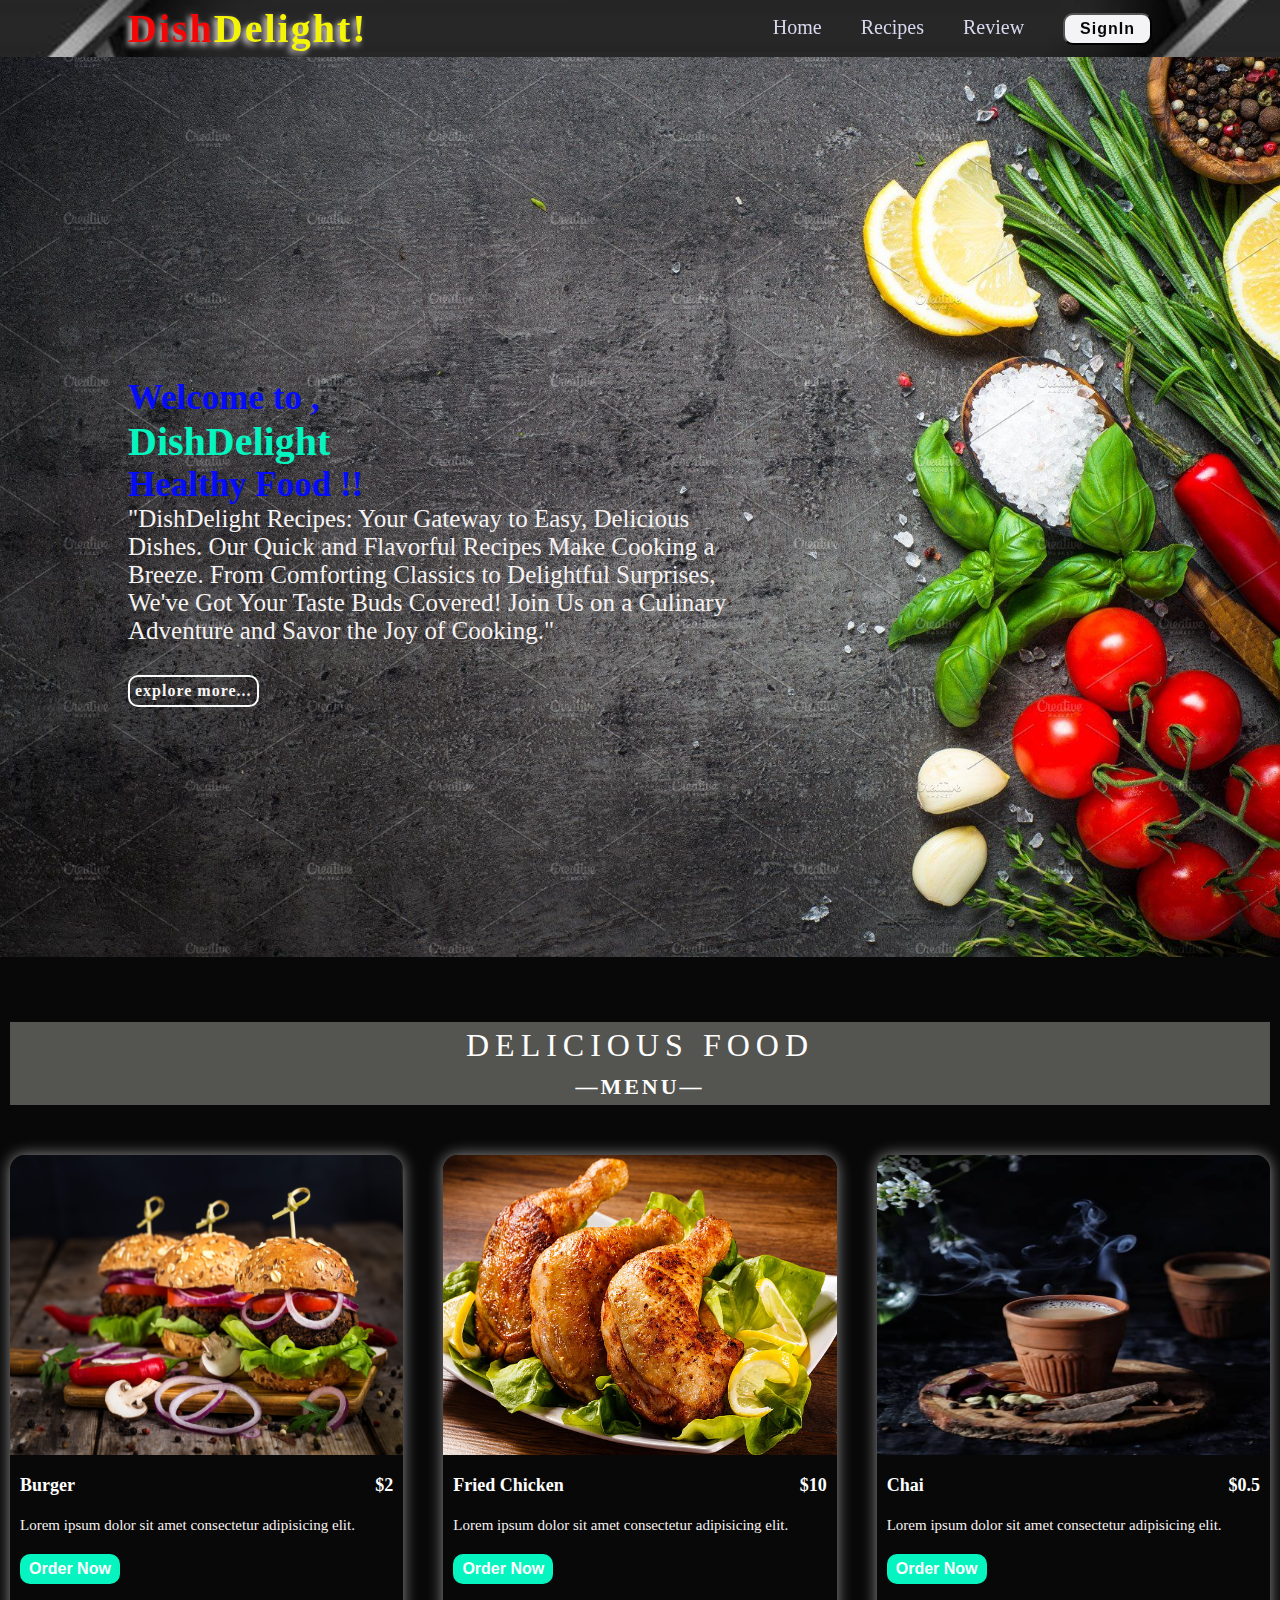
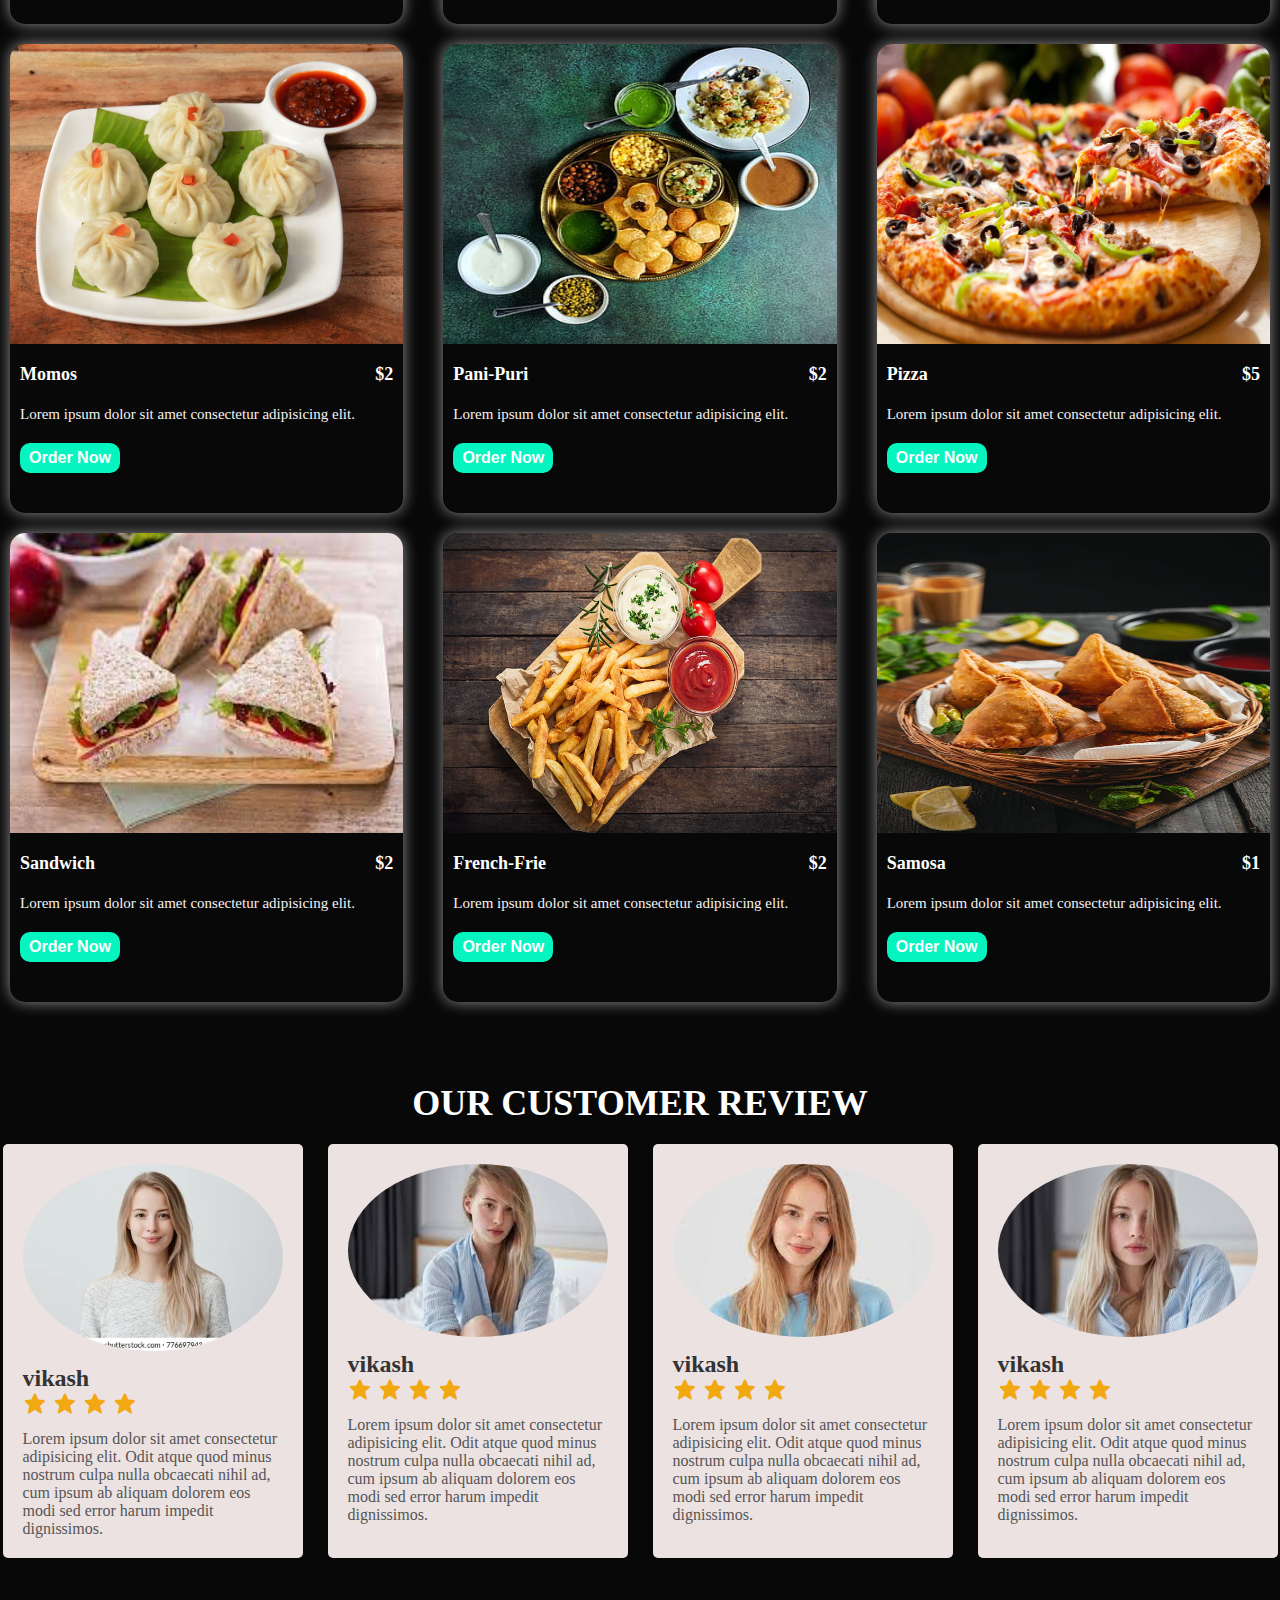
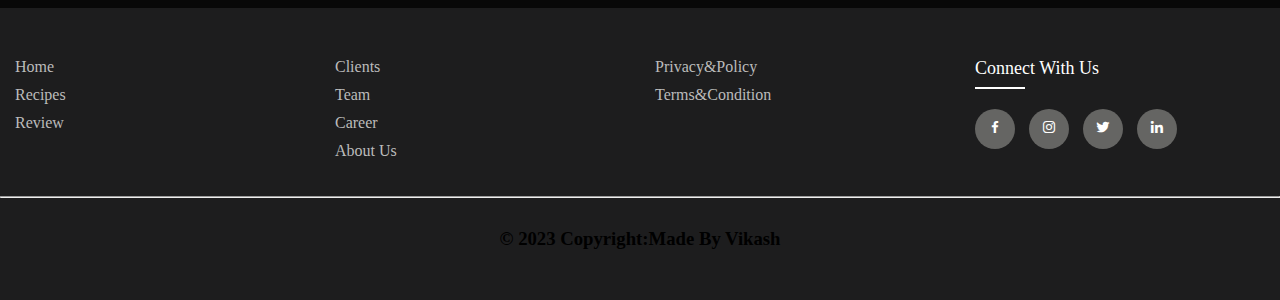
<file: Task2/index.html>
<!DOCTYPE html>
<html lang="en">

<head>
    <meta charset="UTF-8">
    <meta name="viewport" content="width=device-width, initial-scale=1.0">
    <title>Document</title>
    <link rel="stylesheet" href="style.css">
    <link href='https://unpkg.com/boxicons@2.1.4/css/boxicons.min.css' rel='stylesheet'>
</head>

<body>

    <header class="header">
        <h1 class="logo"><span>Dish</span>Delight!</h1>
        <nav class="navbar">
            <a href="#home" class="Home">Home</a>
            <a href="#recipes" class="recipes">Recipes</a>

            <a href="#review" class="Review">Review</a>
            <a href="#"><button class="signin">SignIn</button></a>
        </nav>
    </header>

    <section class="home" id="home">
        <div class="home-content">
            <h1>Welcome to ,</h1>
            <h2>DishDelight</h2>
            <h3>Healthy Food !!</h3>
            <p>
                "DishDelight Recipes: Your Gateway to Easy, Delicious Dishes. Our Quick and Flavorful Recipes Make
                Cooking a Breeze. From Comforting Classics to Delightful Surprises, We've Got Your Taste Buds Covered!
                Join Us on a Culinary Adventure and Savor the Joy of Cooking."
            </p>

            <div class="explore">
                <a href="#" class="btn"> explore more...</a>
            </div>
        </div>
    </section>


    <section class="recipe" id="recipes">
        <div class="menu">
            <div class="heading">
                <h1>Delicious Food</h1>
                <h3>&mdash;Menu&mdash;</h3>
            </div>
            <div class="food-items">
                <img src="images/burger.jpg" alt="">
                <div class="details">
                    <div class="details-sub">
                        <h5>Burger</h5>
                        <h5 class="price">$2</h5>
                    </div>
                    <p>
                        Lorem ipsum dolor sit amet consectetur adipisicing elit.

                    </p>
                    <button>Order Now</button>
                </div>
            </div>
            <div class="food-items">
                <img src="images/fried chicken.jpg" alt="">
                <div class="details">
                    <div class="details-sub">
                        <h5>Fried Chicken</h5>
                        <h5 class="price">$10</h5>
                    </div>
                    <p>
                        Lorem ipsum dolor sit amet consectetur adipisicing elit.

                    </p>
                    <button>Order Now</button>
                </div>
            </div>
            <div class="food-items">
                <img src="images/chai.jpg" alt="">
                <div class="details">
                    <div class="details-sub">
                        <h5>Chai</h5>
                        <h5 class="price">$0.5</h5>
                    </div>
                    <p>
                        Lorem ipsum dolor sit amet consectetur adipisicing elit.

                    </p>
                    <button>Order Now</button>
                </div>
            </div>
            <div class="food-items">
                <img src="images/momos.jpg" alt="">
                <div class="details">
                    <div class="details-sub">
                        <h5>Momos</h5>
                        <h5 class="price">$2</h5>
                    </div>
                    <p>
                        Lorem ipsum dolor sit amet consectetur adipisicing elit.

                    </p>
                    <button>Order Now</button>
                </div>
            </div>
            <div class="food-items">
                <img src="images/pani-puri.jpg" alt="">
                <div class="details">
                    <div class="details-sub">
                        <h5>Pani-Puri</h5>
                        <h5 class="price">$2</h5>
                    </div>
                    <p>
                        Lorem ipsum dolor sit amet consectetur adipisicing elit.

                    </p>
                    <button>Order Now</button>
                </div>
            </div>
            <div class="food-items">
                <img src="images/pizza.jpg" alt="">
                <div class="details">
                    <div class="details-sub">
                        <h5>Pizza</h5>
                        <h5 class="price">$5</h5>
                    </div>
                    <p>
                        Lorem ipsum dolor sit amet consectetur adipisicing elit.

                    </p>
                    <button>Order Now</button>
                </div>
            </div>
            <div class="food-items">
                <img src="images/sandwich.jpg" alt="">
                <div class="details">
                    <div class="details-sub">
                        <h5>Sandwich</h5>
                        <h5 class="price">$2</h5>
                    </div>
                    <p>
                        Lorem ipsum dolor sit amet consectetur adipisicing elit.

                    </p>
                    <button>Order Now</button>
                </div>
            </div>
            <div class="food-items">
                <img src="images/french-frie.jpg" alt="">
                <div class="details">
                    <div class="details-sub">
                        <h5>French-Frie</h5>
                        <h5 class="price">$2</h5>
                    </div>
                    <p>
                        Lorem ipsum dolor sit amet consectetur adipisicing elit.

                    </p>
                    <button>Order Now</button>
                </div>
            </div>
            <div class="food-items">
                <img src="images/samosa.jpeg" alt="">
                <div class="details">
                    <div class="details-sub">
                        <h5>Samosa</h5>
                        <h5 class="price">$1</h5>
                    </div>
                    <p>
                        Lorem ipsum dolor sit amet consectetur adipisicing elit.

                    </p>
                    <button>Order Now</button>
                </div>
            </div>
        </div>

    </section>


    <section class="review" id="review">
        <h1 class="Heading">Our Customer <span>Review</span></h1>
        <div class="box-container">
            <div class="box">
                <img src="images/review1.webp" alt="">
                <h3>vikash</h3>
                <div class="star">
                    <i class='bx bxs-star'></i>
                    <i class='bx bxs-star'></i>
                    <i class='bx bxs-star'></i>
                    <i class='bx bxs-star'></i>
                    <i class='bx bxs-star-half'></i>
                </div>
                <p>
                    Lorem ipsum dolor sit amet consectetur adipisicing elit. Odit atque quod minus nostrum culpa nulla
                    obcaecati nihil ad, cum ipsum ab aliquam dolorem eos modi sed error harum impedit dignissimos.
                </p>
            </div>
            <div class="box">
                <img src="images/review2.jpg" alt="">
                <h3>vikash</h3>
                <div class="star">
                    <i class='bx bxs-star'></i>
                    <i class='bx bxs-star'></i>
                    <i class='bx bxs-star'></i>
                    <i class='bx bxs-star'></i>
                    <i class='bx bxs-star-half'></i>
                </div>
                <p>
                    Lorem ipsum dolor sit amet consectetur adipisicing elit. Odit atque quod minus nostrum culpa nulla
                    obcaecati nihil ad, cum ipsum ab aliquam dolorem eos modi sed error harum impedit dignissimos.
                </p>
            </div>
            <div class="box">
                <img src="images/review3.jpg" alt="">
                <h3>vikash</h3>
                <div class="star">
                    <i class='bx bxs-star'></i>
                    <i class='bx bxs-star'></i>
                    <i class='bx bxs-star'></i>
                    <i class='bx bxs-star'></i>
                    <i class='bx bxs-star-half'></i>
                </div>
                <p>
                    Lorem ipsum dolor sit amet consectetur adipisicing elit. Odit atque quod minus nostrum culpa nulla
                    obcaecati nihil ad, cum ipsum ab aliquam dolorem eos modi sed error harum impedit dignissimos.
                </p>
            </div>
            <div class="box">
                <img src="images/review4.jpg" alt="">
                <h3>vikash</h3>
                <div class="star">
                    <i class='bx bxs-star'></i>
                    <i class='bx bxs-star'></i>
                    <i class='bx bxs-star'></i>
                    <i class='bx bxs-star'></i>
                    <i class='bx bxs-star-half'></i>
                </div>
                <p>
                    Lorem ipsum dolor sit amet consectetur adipisicing elit. Odit atque quod minus nostrum culpa nulla
                    obcaecati nihil ad, cum ipsum ab aliquam dolorem eos modi sed error harum impedit dignissimos.
                </p>
            </div>
        </div>
    </section>


    <footer class="footer">
        <div class="container">
            <div class="row">
                <div class="footer-col">

                    <ul>
                        <li><a href="#">Home</a></li>
                        <li><a href="#">Recipes</a></li>
                        <li><a href="#">Review</a></li>
                        
                    </ul>
                </div>
                <div class="footer-col">

                    <ul>
                        <li><a href="#">clients</a></li>
                        <li><a href="#">Team</a></li>
                        <li><a href="#">Career</a></li>
                        <li><a href="#">about us</a></li>
                    </ul>
                </div>
                <div class="footer-col">

                    <ul>
                        <li><a href="#">Privacy&Policy</a></li>
                        <li><a href="#">Terms&Condition</a></li>

                    </ul>
                </div>
                <div class="footer-col">
                    <h4>Connect With Us</h4>
                    <div class="social-icon">
                        <a href="#"><i class='bx bxl-facebook'></i></a>
                        <a href="#"><i class='bx bxl-instagram'></i></a>
                        <a href="#"><i class='bx bxl-twitter'></i></a>
                        <a href="#"><i class='bx bxl-linkedin'></i></a>
                    </div>
                </div>
            </div>
            <br /><br />
            <hr />
            <div class="copyright">
                <h3>&copy;<span> 2023 Copyright:Made By Vikash</span></h3>
            </div>
        </div>
    </footer>
</body>

</html>
</file>
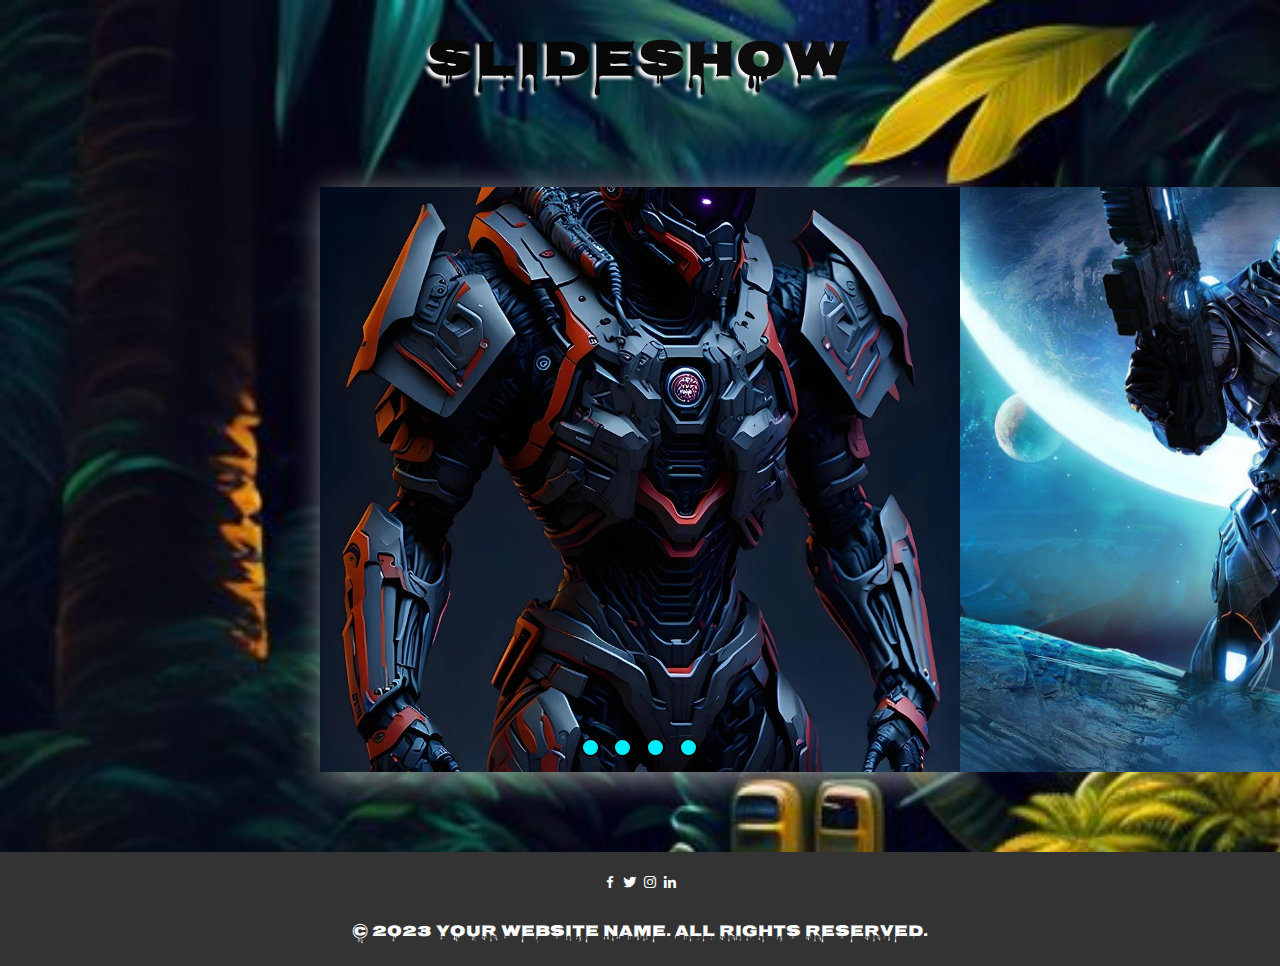
<file: Task3/index.html>
<!DOCTYPE html>
<html>

<head>
    <meta charset="UTF-8" />
    <title>SlideShow</title>
    <link rel="stylesheet" href="style.css">
    <link href='https://unpkg.com/boxicons@2.1.4/css/boxicons.min.css' rel='stylesheet'>
</head>

<body>
    <header>
        <div class="logo">
            <h1>Slide<span>Show</span></h1>
        </div>
    </header>
    <section>
        <div class="container">
            <div class="wrapper">
                <div class="wrapper-holder">
                 <div id="img-1"></div>
                 <div id="img-2"></div>
                 <div id="img-3"></div>
                 <div id="img-4"></div>
                 <div id="img-5"></div>
                
                </div>
            </div>
            <div class="button-holder">
                <a href="#img-1" class="button"></a>
                <a href="#img-2" class="button"></a>
                <a href="#img-3" class="button"></a>
                <a href="#img-4" class="button"></a>

                
               
            </div>
        </div>
    </section>
   
    <footer class="footer">
        <div class="container">
            <div class="footer-content">
                <div class="social-icons">
                    <i class='bx bxl-facebook' ></i>
                    <i class='bx bxl-twitter'></i>
                    <i class='bx bxl-instagram' ></i>
                    <i class='bx bxl-linkedin' ></i>
                </div>
                <p>&copy; 2023 Your Website Name. All Rights Reserved.</p>
            </div>
        </div>
    </footer>
</body>

</html>
</file>
<file: Task2/style.css>
* {
    margin: 0;
    padding: 0;
    box-sizing: border-box;
    font-family:  "poppin" sans-serif;
}


.header {
    width: 100%;
    padding: 5px 10%;
    left: 0;
    top: 0;
    background: transparent;
    position: sticky;
    justify-content: space-between;
    align-items: center;
    display: flex;
    z-index: 100;
    background: url(images/header2.jpg);
    background-size: cover;
    background-position: center;
}

.logo {
    font-size: 40px;
 
    position: relative;
    letter-spacing: 2px;
    color: #f4f406;
    text-decoration: none;
    text-shadow: -3px 3px 6px rgb(235, 226, 226);
}

.logo span {
    color: #f40606;
}

.navbar a {
    margin-left: 35px;
    font-weight: 500;
    font-size: 20px;
    color:rgb(216, 216, 240);
    display: inline-block;
    text-decoration: none;
    transition: 0.4s;
}

.navbar a:hover{
    color: #c108eb;
}
.signin{
    padding: 5px 15px;
    display: inline-block;
    background: rgb(244, 244, 246);
    border-radius: 10px;
    font-size: 16px;
    color: #070606;
    letter-spacing: 1px;
    text-decoration: none;
    font-weight: 600;
}
.signin:hover{
    box-shadow: 0 0 10px rgb(247, 249, 249);
}

.home {
    
    width: 100%;
    height: 100vh;
    padding: 70px 10% 0;
    
    display: flex;
    color: #f6f2f2;
    position: relative;
    align-items: center;
    background: url(images/recipe.jpg);
    background-size: cover;
    background-position: center;
    justify-content: space-between;
}

.home-content {
    max-width: 600px;

}


.home-content h3 {
    font-size: 35px;
    font-weight: 700;
    color: rgb(4, 12, 248);
}
.home-content h1{
    font-size: 35px;
    color: rgb(4, 12, 248);
}
.home-content h2{
    font-size: 40px;
    color: #06f4c0;
}


.home-content p {
    font-size: 25px;
}

.btn {
    padding: 5px 5px;
    margin-top: 30px;
    display: inline-block;
    background:transparent;
    border-radius:10px;
    border: 2px solid rgb(250, 251, 251);
    font-size: 16px;
    color: #f8f5f5;
    letter-spacing: 1px;
    text-decoration: none;
    font-weight: 600;
}

.btn:hover {
    box-shadow: 0 0 50px rgb(249, 252, 253);
    color: #000;
    background:rgb(250, 251, 251) ;
}





.recipe{
    background: #080808;
}

.menu{
    
    padding: 65px 10px 30px 10px;
    display: grid;
    grid-template-columns: repeat(auto-fit,minmax(350px,1fr));
    grid-gap: 20px 40px;
}
.heading{
    background: #545451;
    color: #fff;
    margin-bottom: 30px;
    padding: 5px 0;
    grid-column: 1/-1;
    text-align: center;
}
.heading>h1{
    font-weight: 400;
    font-size: 32px;
    letter-spacing: 6px;
    margin-bottom: 10px;
    text-transform: uppercase;
}
.heading>h3{
    font-weight: 600;
    font-size: 22px;
    letter-spacing: 3px;
  
    text-transform: uppercase;
}

.food-items{
    display: grid;
    position: relative;
    grid-template-rows: auto 1fr;
    border-radius: 15px;
    box-shadow: 0 0 15px rgba(241, 237, 237, 0.6);
    transition: .2s ease-in-out;
}
.food-items img{
    position: relative;
    width: 100%;
    height: 300px;
    border-radius: 15px 15px 0  0;
    cursor: pointer;
}

.details{
    padding: 20px 10px;
    display: grid;
    grid-template-rows: auto 1fr 50px;
    grid-row-gap: 15px;
}
.details-sub{
    color: #fff;
    display: grid;
    grid-template-columns: auto auto;
}
.details-sub>h5{
    font-weight: 600;
    font-size: 18px;
}
.price{
    text-align: right;
}
.details>p{
    color: #f6f2f2;
    font-size: 15px;
    line-height: 28px;
    font-weight: 400;
    align-self: stretch;
}
.details>button{
    background: #06f4c0;
    border: #0b0b0b;
    color: #fff;
    font-size: 16px;
    font-weight: 600;
    border-radius: 10px;
    height: 30px;
    width: 100px;
    cursor: pointer;
}
.details>button:hover{
    color: #000;
    box-shadow:0 0 15px #06f4c0;
}




#review {
    background: #080808;
    padding: 50px 0;
    text-align: center;
  }
  
  #review .Heading {
    font-size: 36px;
    margin-bottom: 20px;
    text-transform: uppercase;
    color: #fff;
  }
  
  #review .box-container {
    display: flex;
    justify-content: center;
    flex-wrap: wrap;
    gap: 20px;
  }
  
  #review .box {
    background: #ece2e2;
    padding: 20px;
    border-radius: 5px;
    box-shadow: 0 0 10px rgba(0, 0, 0, 0.2);
    text-align: left;
    max-width: 300px;
    margin: 0 auto;
  }
  
  #review .box img {
    width: 100%;
    border-radius: 50%;
    margin-bottom: 10px;
  }
  
  #review .box h3 {
    font-size: 24px;
    margin: 0;
    color: #333;
  }
  
  #review .star {
    color: #f2a810;
    font-size: 24px;
    margin-bottom: 10px;
  }
  
  #review .box p {
    font-size: 16px;
    color: #555;
  }
  
 
  .bx.bxs-star-half::before {
    content: "\f3ee";
  }
  



  .footer {
    background-color: rgb(29, 29, 30);
    padding: 50px 0;
}

.footer-col ul {
    list-style: none;
}

.row {
    display: flex;
    flex-wrap: wrap;
}

.footer-col {
    width: 25%;
    padding: 0 15px;
}

.footer-col h4 {
    font-size: 18px;
    color: #fff;
    text-transform: capitalize;
    margin-bottom: 30px;
    font-weight: 500;
    position: relative;
}

.footer-col h4::before {
    content: '';
    position: absolute;
    left: 0;
    bottom: -10px;
    background-color: #fff;
    height: 2px;
    box-sizing: border-box;
    width: 50px;
}

.footer-col ul li:not(:last-child) {
    margin-bottom: 10px;
}

.footer-col ul li a {
    font-size: 16px;
    text-transform: capitalize;
    text-decoration: none;
    font-weight: 300;
    color: #bbbbbb;
    display: block;
    transition: all 0.3s ease;
}

.footer-col ul li a:hover {
    color: #fff;
    padding-left: 6px;
}

.footer-col .social-icon a {
    display: inline-block;
    height: 40px;
    width: 40px;
    background-color: #656563;
    margin: 0 10px 10px 0;
    text-align: center;

    line-height: 40px;
    border-radius: 50%;
    color: #fff;
}

.footer-col .social-icon a:hover {
    background: #0ef;
    color: #070606;
    box-shadow: 0 0 20px #0ef;
}
.copyright{
    text-align: center;
   margin: 30px 0 0 0;
}
@media(max-width:767px) {
    .footer-col {
        width: 50%;
        margin-bottom: 30px;
    }
}

@media(max-width:574px) {
    .footer-col {
        width: 100%;
    }
}
</file>
<file: Task3/style.css>
@import url('https://fonts.googleapis.com/css2?family=Creepster&family=Eater&family=Nosifer&family=Pacifico&family=Poppins:wght@100;200;300;400;500;600;700;800;900&display=swap');
* {
    margin: 0;
    padding: 0;
}

body {
    background-image: url(images/t3background.jpeg);
    background-repeat: no-repeat;
    background-attachment: fixed;
    background-size: cover;
    font-family: nosifer;
}

.logo{
   margin: 20px 0 20px 0;
    font-size: 25px;
    position: relative;
    letter-spacing: 2px;
    color: rgb(6, 6, 6);
    text-align: center;
    text-decoration: none;
    text-shadow: -3px 3px 3px rgb(251, 250, 250);
}
.logo span {
    color: rgb(12, 12, 12)
}
.container {
    position: relative;
}

.container .wrapper {
    width: 50%;
    height: 65vh;
    box-shadow: 5px 5px 30px rgba(249, 245, 245, 0.6);
    margin: 5rem auto;
}

.container .wrapper-holder {
    display: grid;
    grid-template-columns: repeat(5, 100%);
    height: 100%;
    width: 100%;
    animation: slider 15s ease-in-out infinite alternate;
}

.container #img-1 {
    background-image: url(images/slider7.webp);
    
    background-size: cover;
    background-position: center;
}

.container #img-2 {
    background-image: url(images/slider8.jpg);
    background-position: center;
    background-size: cover;
}

.container #img-3 {
    background-image: url(images/slider9.jpg);
    background-position: center;
    background-size: cover;
}

.container #img-4 {
    background-image: url(images/slider10.jpg);
    background-position: center;
    background-size: cover;
}
.container #img-5 {
    background-image: url(images/slider14.jpg);
    background-position: center;
    background-size: cover;
}


.container .button-holder .button {
   
    background: #0ef;
    width: 15px;
    height: 15px;
    border: 2px solid black;
    border-radius: 15px;
    display: inline-block;
    margin: .3rem;
}
.container .button-holder{
    position: absolute;
    left: 45%;
    bottom: 0%;
}
.button:hover{
  
    box-shadow: 0 0 50px #0ef;
}
@keyframes slider{
    0%{transform: translateX(0%);}
    10%{transform: translateX(-100%);}
    20%{transform: translateX(-100%);}
    30%{transform: translateX(-200%);}
    40%{transform: translateX(-200%);}
    50%{transform: translateX(-200%);}
    60%{transform: translateX(-300%);}
    70%{transform: translateX(-300%);}
    80%{transform: translateX(-300%);}
    90%{transform: translateX(0%);}
    100%{transform: translateX(0%);}
}

.footer {
    background-color: #333; /* Set your preferred background color */
    color: #fff; /* Text color */
    padding: 20px 0;
    text-align: center;
}

.footer .container {
    max-width: 1200px;
    margin: 0 auto;
    padding: 0 20px;
}

.footer .footer-content {
    display: flex;
    flex-direction: column;
    align-items: center;
}

.footer .social-icons {
    margin-bottom: 20px;
}

.footer .social-icons a {
    font-size: 24px;
    color: #fff;
    text-decoration: none;
    margin: 0 10px;
    transition: color 0.3s;
}

.footer .social-icons a:hover {
    color: #007bff; /* Change the color on hover as needed */
}

.footer p {
    font-size: 16px;
    margin: 0;
}

/* Font Awesome icons (please include Font Awesome library) */
.fa {
    font-family: 'Font Awesome 5 Free';
}
</file>
